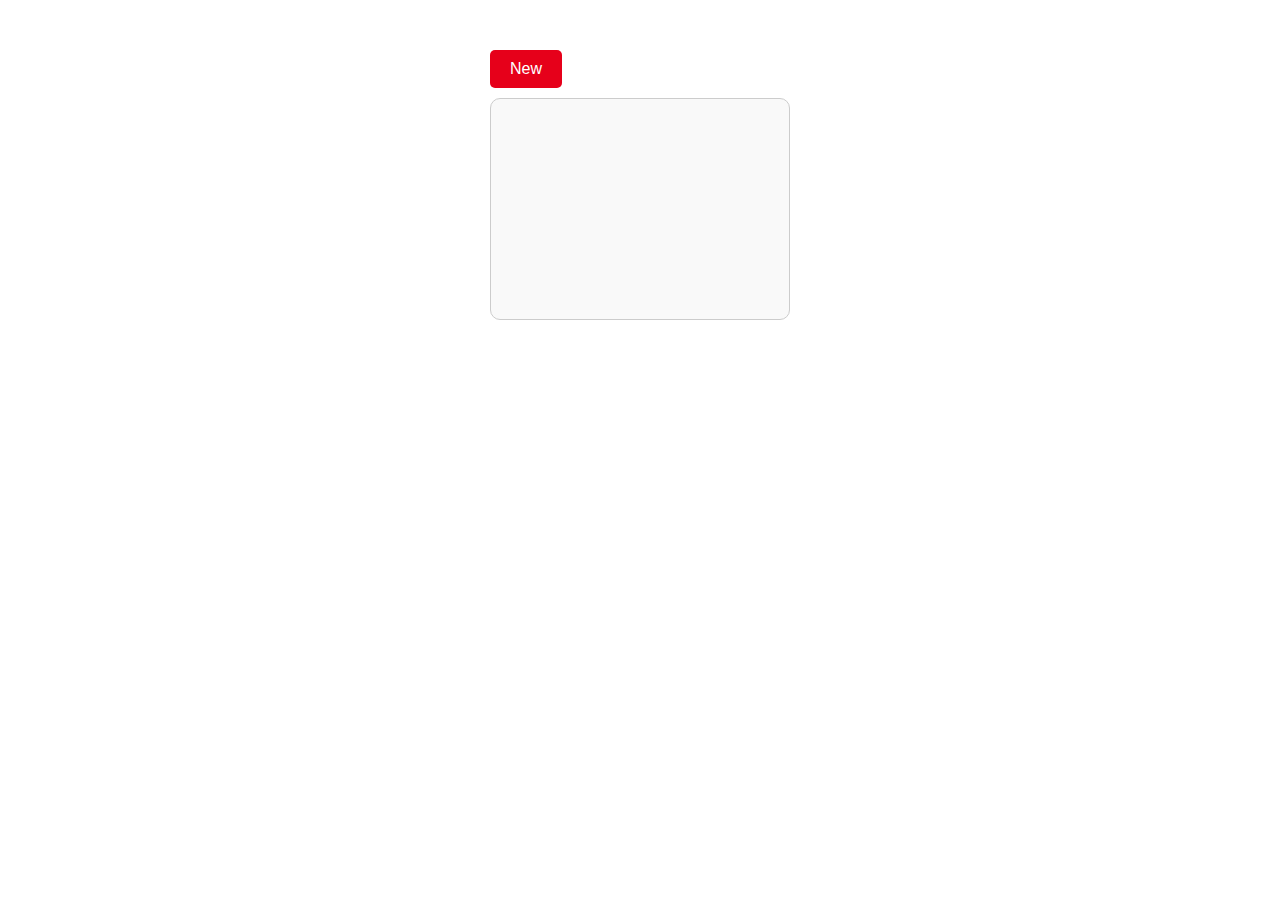
<file: cell03/ex03/index.html>
<!DOCTYPE html>
<html lang="th">
<head>
    <meta charset="UTF-8">
    <title>Mini To-Do List</title>
    <style>
        body {
            font-family: Arial, sans-serif;
            display: flex;
            justify-content: center;
            margin-top: 50px;
        }

        #container {
            width: 300px;
        }

        #newBtn {
            padding: 10px 20px;
            font-size: 1em;
            margin-bottom: 10px;
            cursor: pointer;
            border: none;
            border-radius: 5px;
            background-color: #e6001a;
            color: white;
            transition: background 0.3s;
        }

        #newBtn:hover {
            background-color: #b30015;
        }

        #ft_list {
            border: 1px solid #ccc;
            min-height: 200px;
            padding: 10px;
            border-radius: 10px;
            background-color: #f9f9f9;
        }

        .todo {
            background-color: #ffd1d1;
            padding: 8px;
            margin-bottom: 5px;
            border-radius: 5px;
            cursor: pointer;
            word-wrap: break-word;
        }

        .todo:hover {
            background-color: #ff9999;
        }
    </style>
</head>
<body>
    <div id="container">
        <button id="newBtn">New</button>
        <div id="ft_list"></div>
    </div>

    <script src="todo.js"></script>
</body>
</html>
</file>
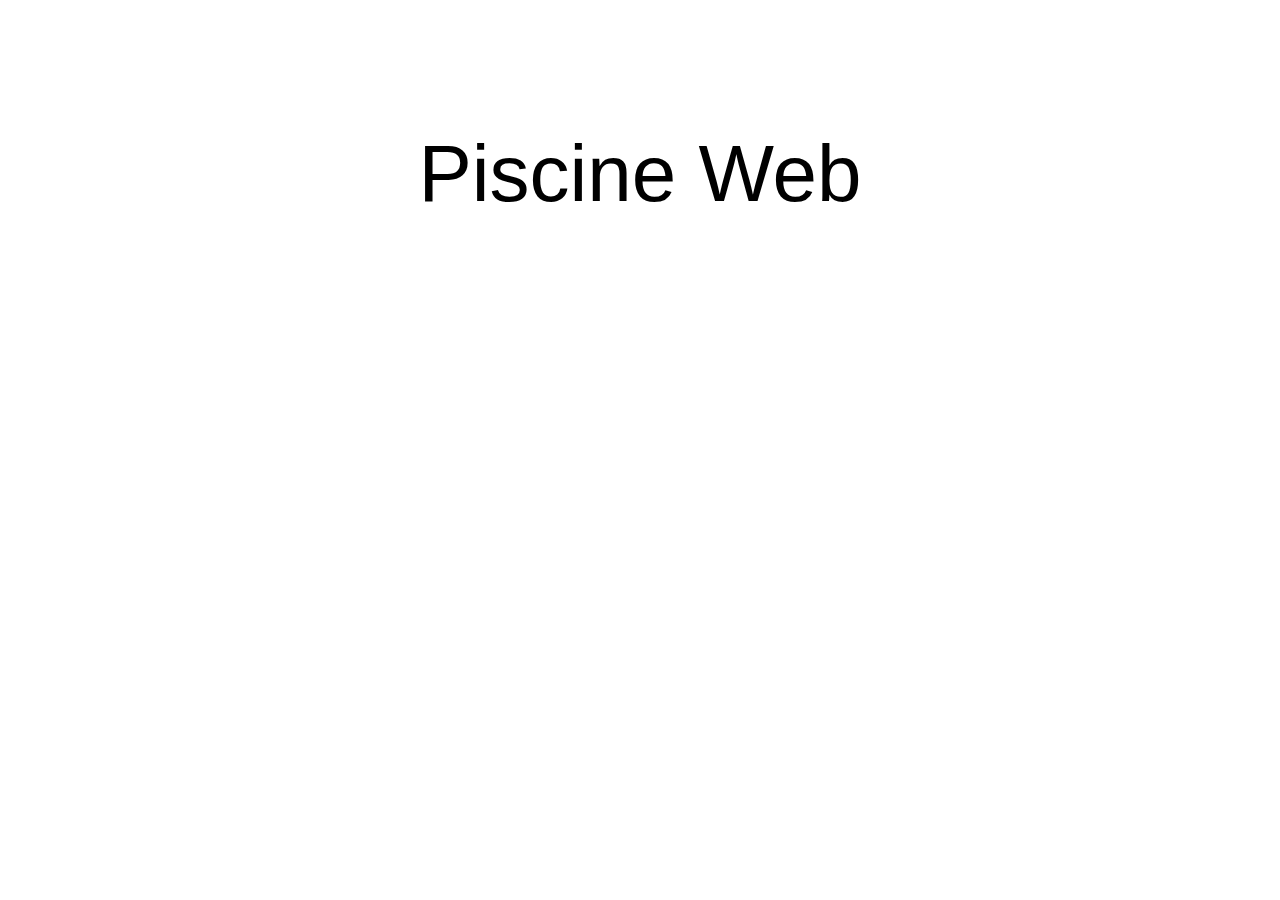
<file: cell01/ex01/piscineweb.html>
<!DOCTYPE html>
<html lang="en">
<head>
    <meta charset="UTF-8">
    <title>Piscine Web</title>
    <style>
        body {
            text-align: center;
            margin-top: 10%;
            font-size: 5em;
            font-family: Arial, sans-serif;
        }
    </style>
</head>
<body>
    Piscine Web
</body>
</html>
</file>
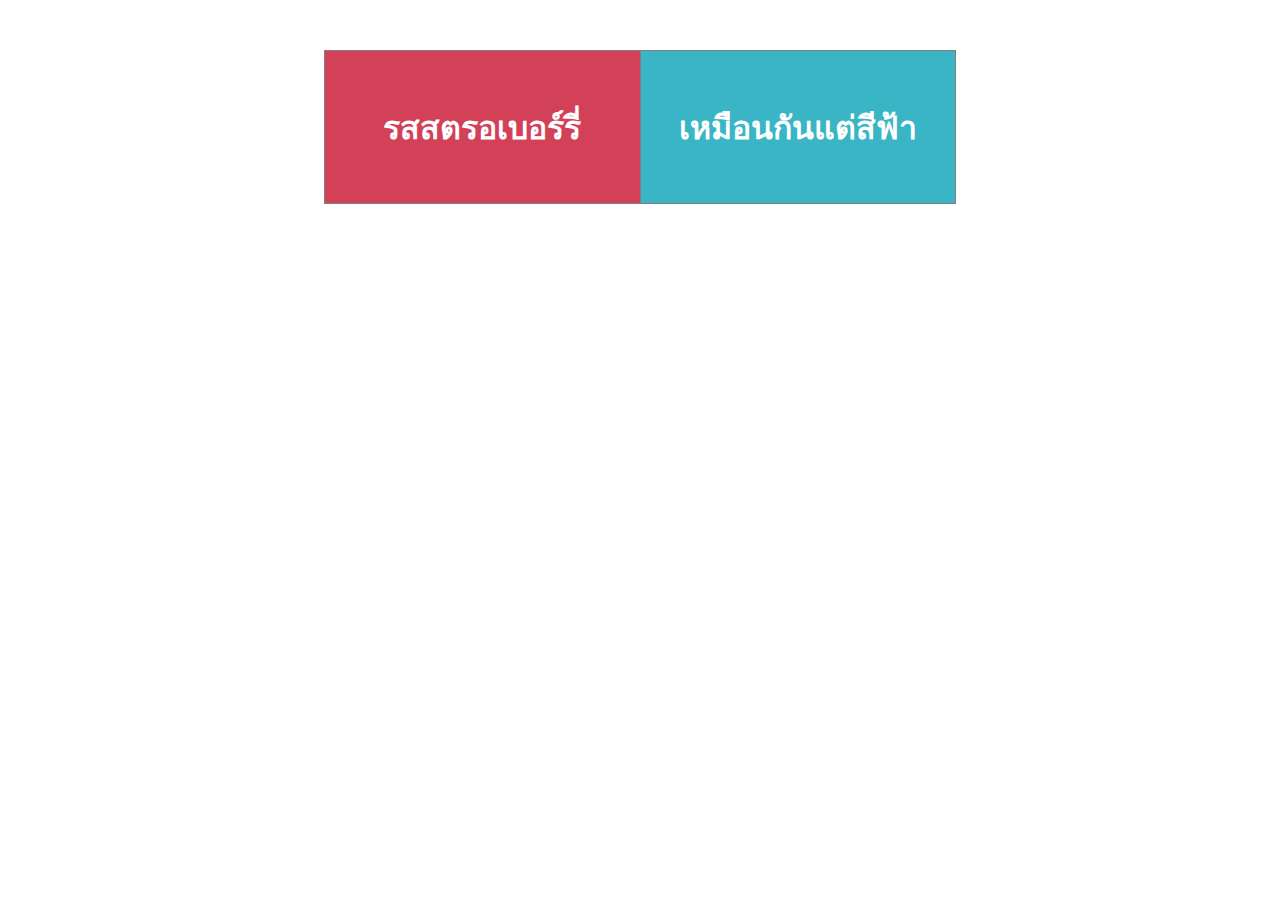
<file: cell01/ex05/tab.html>
<!DOCTYPE html>
<html lang="th">
<head>
    <meta charset="UTF-8">
    <title>Tab</title>
    <style>
        table {
            width: 50%;
            margin: 50px auto;
            border-collapse: collapse;
            text-align: center;
            font-size: 2em;
        }
        td {
            width: 50%;
            height: 150px;
            color: white;
            font-weight: bold;
        }
        .box1 {
            background-color: rgb(211, 65, 89);
        }
        .box2 {
            background-color: rgb(57, 181, 197);
        }
    </style>
</head>
<body>
    <table border="1">
        <tr>
            <td class="box1">รสสตรอเบอร์รี่</td>
            <td class="box2">เหมือนกันแต่สีฟ้า</td>
        </tr>
    </table>
</body>
</html>
</file>
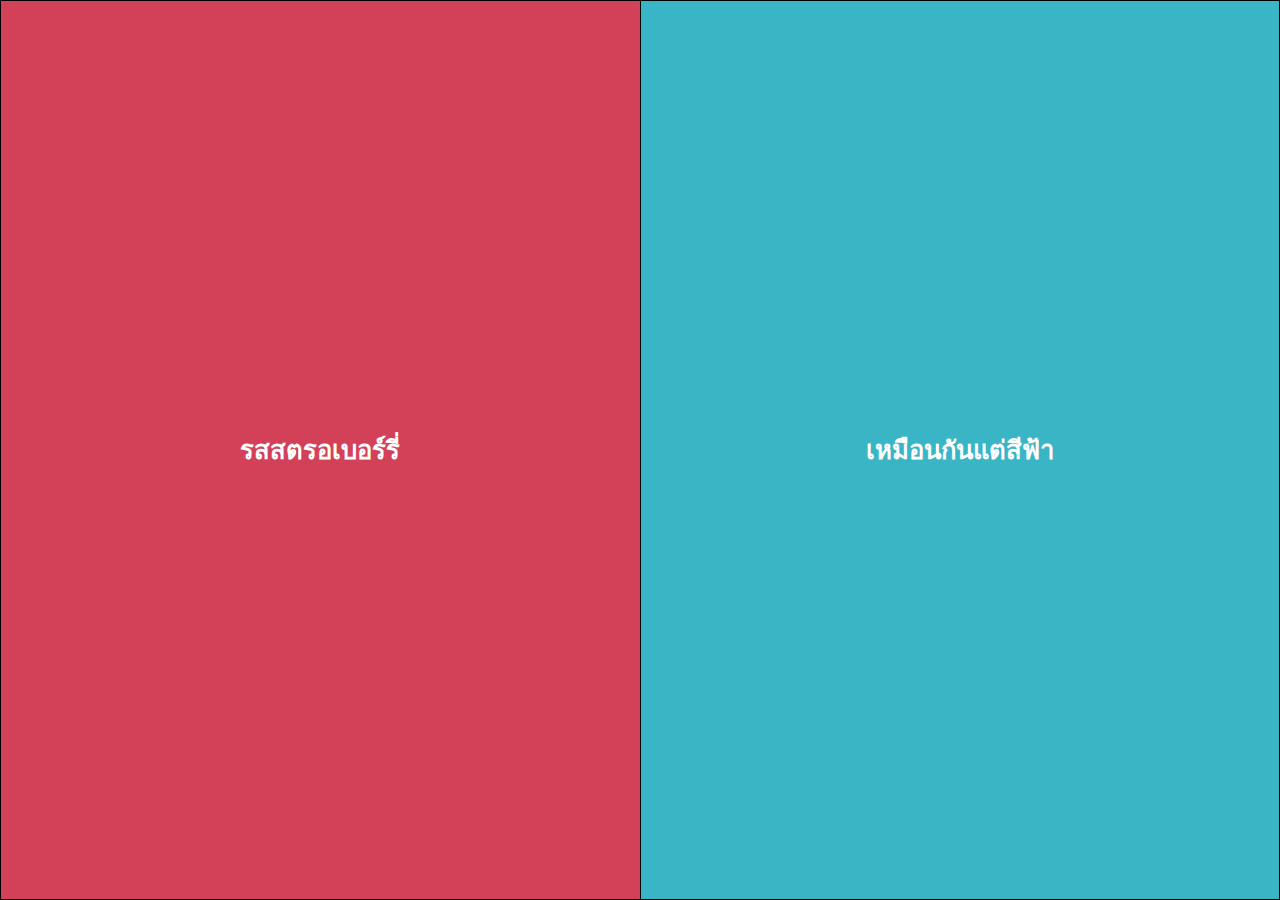
<file: cell01/ex06/responsive.html>
<!DOCTYPE html>
<html lang="th">
<head>
    <meta charset="UTF-8">
    <title>Tab</title>
    <style>
        html, body {
            height: 100%;
            margin: 0;
        }
        table {
            width: 100%;
            height: 100%;
            border-collapse: collapse;
            table-layout: fixed;
            text-align: center;
            font-size: 2vw;
        }
        td {
            border: 1px solid black;
            color: white;
            font-weight: bold;
        }
        .box1 {
            background-color: rgb(211, 65, 89);
        }
        .box2 {
            background-color: rgb(57, 181, 197);
        }
    </style>
</head>
<body>
    <table border="1">
        <tr>
            <td class="box1">รสสตรอเบอร์รี่</td>
            <td class="box2">เหมือนกันแต่สีฟ้า</td>
        </tr>
    </table>
</body>
</html>
</file>
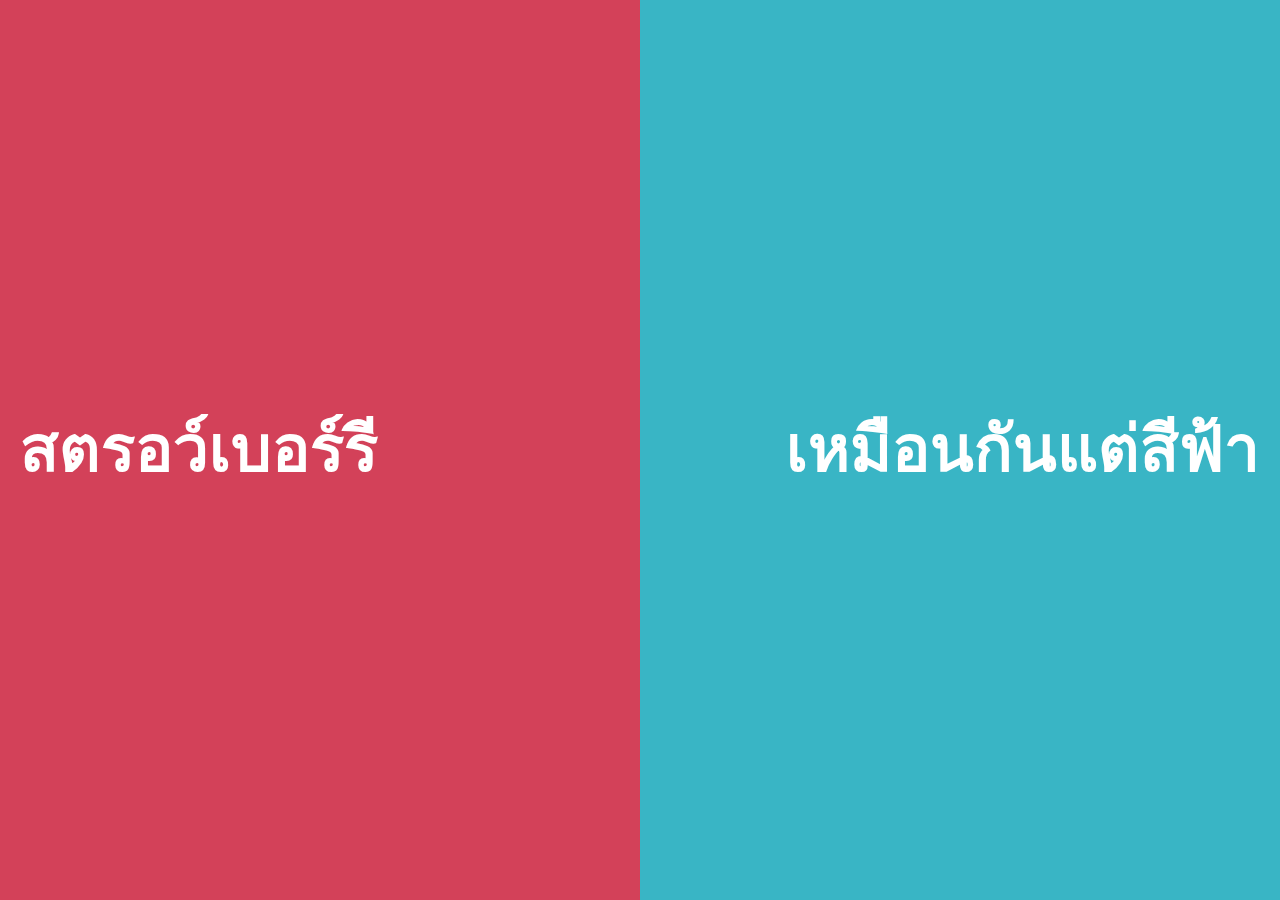
<file: cell02/ex00/responsive.html>
<!DOCTYPE html>
<html lang="th">
<head>
    <meta charset="UTF-8">
    <title>Fullscreen Two Colored Boxes</title>
    <link rel="stylesheet" href="responsive.css">
</head>
<body>
    <div class="container">
        <div class="box box-left">
            <span>สตรอว์เบอร์รี</span>
        </div>
        <div class="box box-right">
            <span>เหมือนกันแต่สีฟ้า</span>
        </div>
    </div>
</body>
</html>
</file>
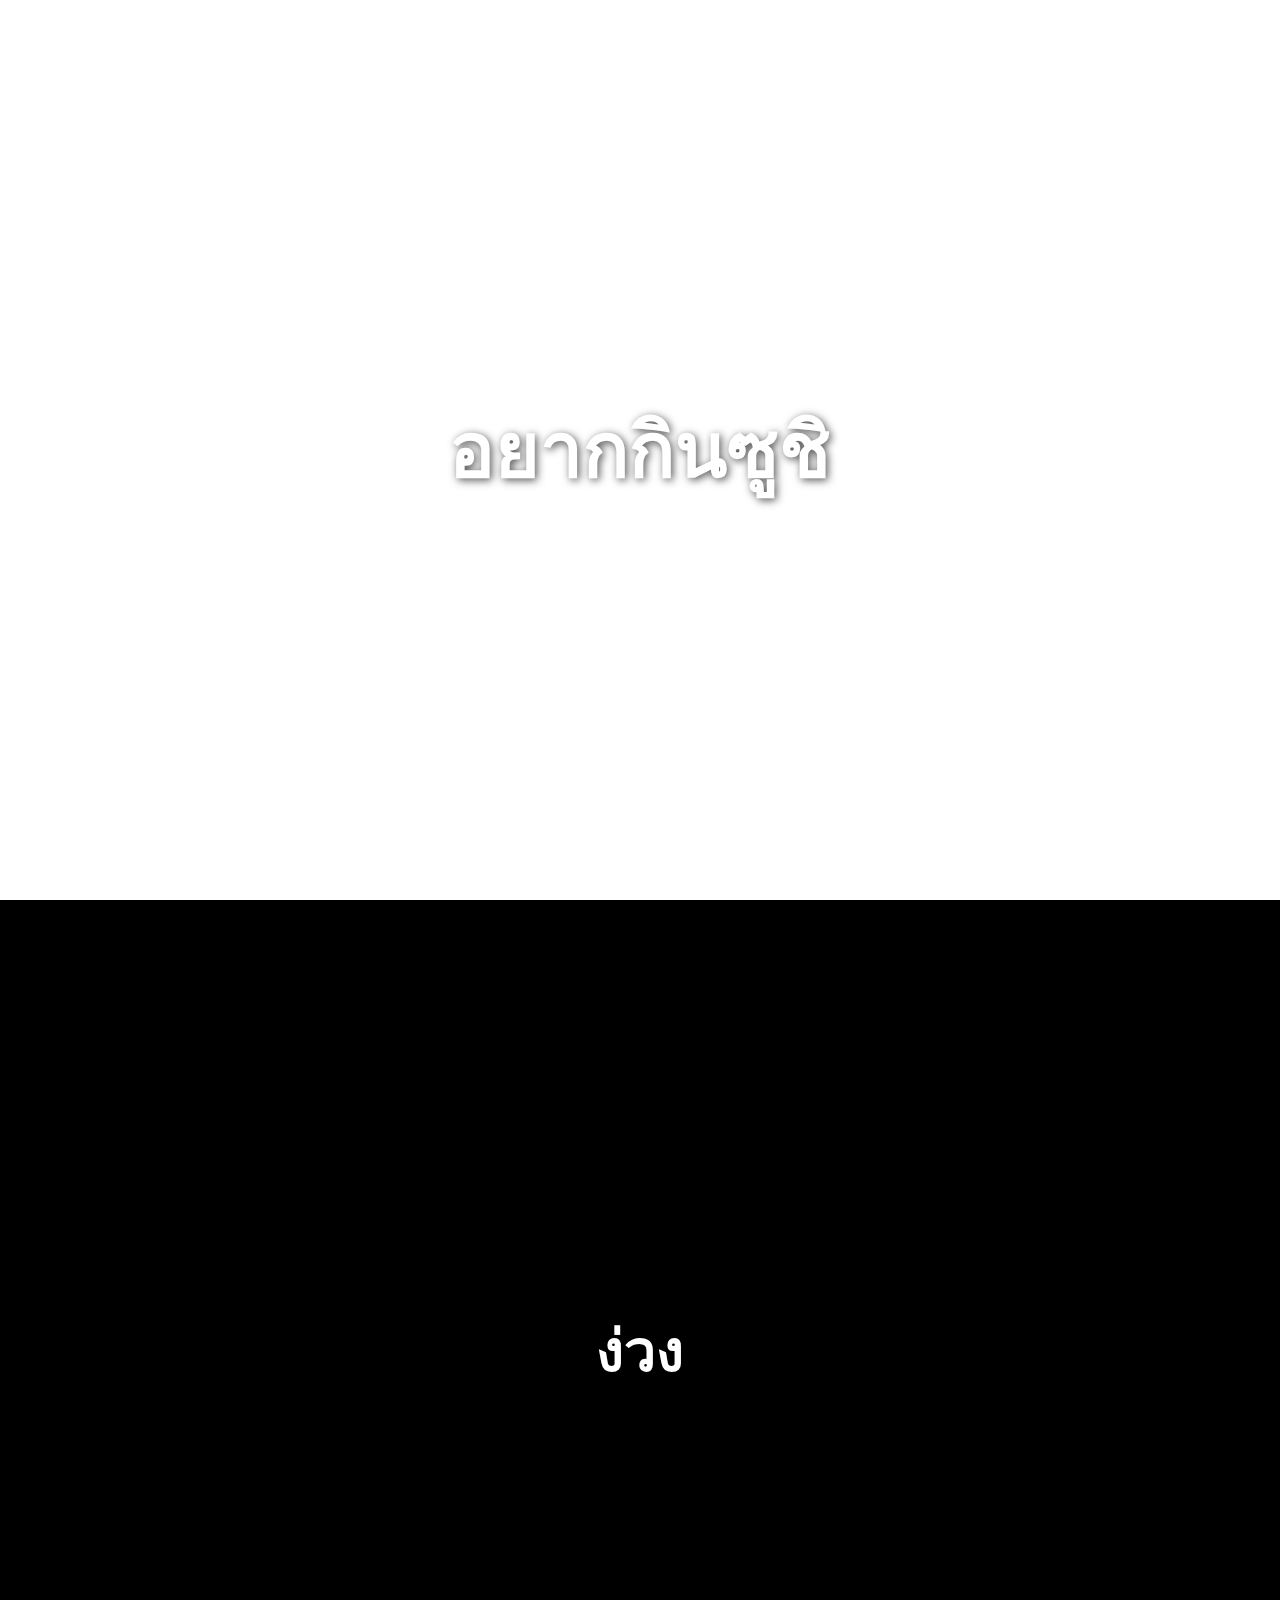
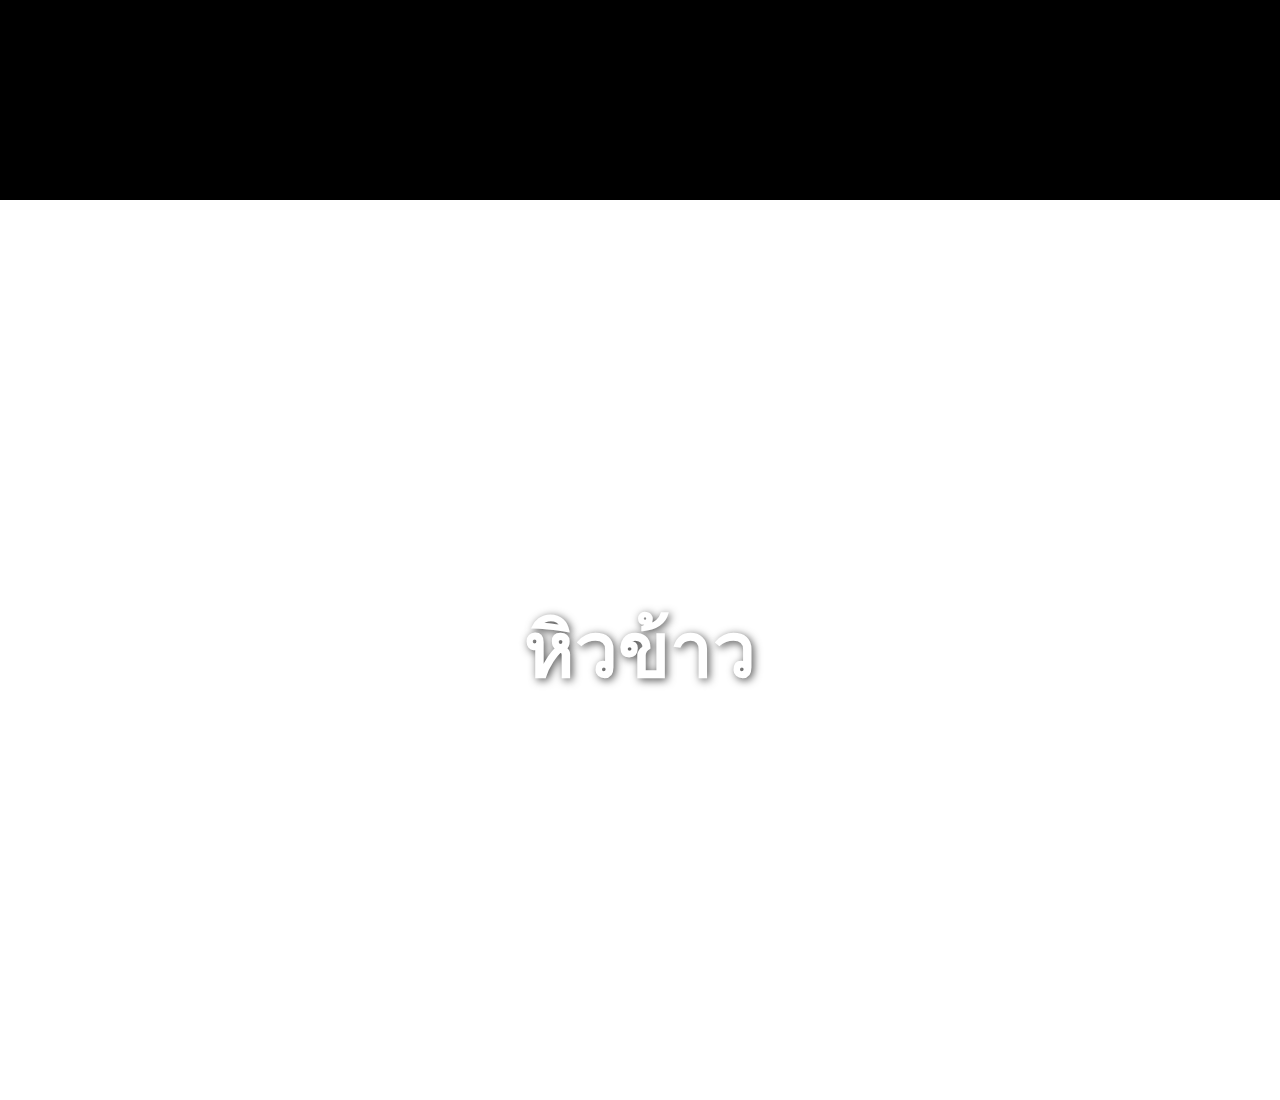
<file: cell02/ex002/parallax.html>
<!DOCTYPE html>
<html lang="th">
<head>
    <meta charset="UTF-8">
    <title>Parallax Page</title>
    <link rel="stylesheet" href="parallax.css">
</head>
<body>
    <section class="parallax parallax1">
        <div class="center-text">
            <h1>อยากกินซูชิ</h1>
        </div>
    </section>

    <section class="black-block">
        <div class="center-text">
            <h2>ง่วง</h2>
        </div>
    </section>

    <section class="parallax parallax2">
        <div class="center-text">
            <h1>หิวข้าว</h1>
        </div>
    </section>
</body>
</html>
</file>
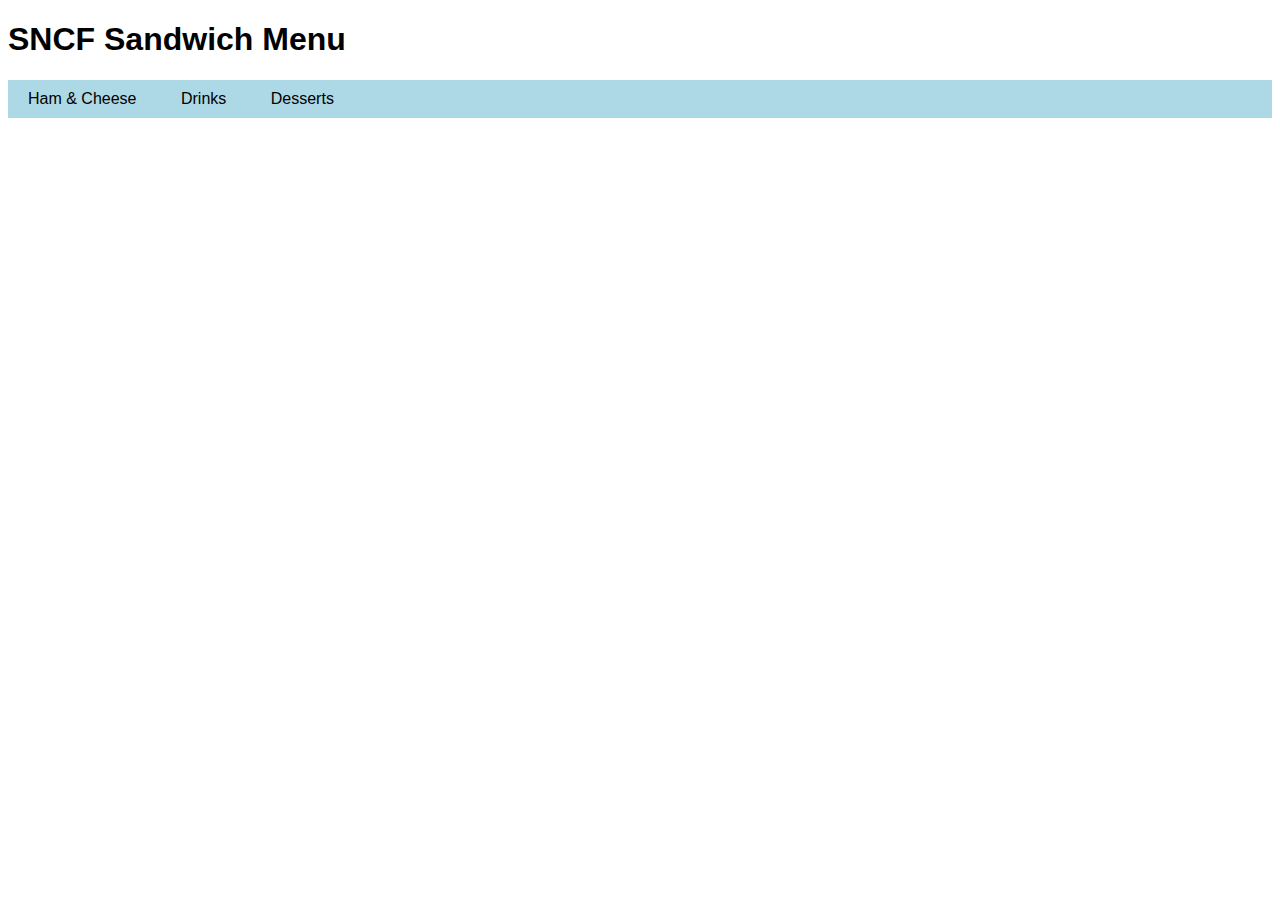
<file: cell02/ex01/menu.html>
<!DOCTYPE html>
<html lang="en">
<head>
  <meta charset="UTF-8">
  <title>Simple Menu</title>
  <link rel="stylesheet" href="menu.css">
</head>
<body>

  <h1>SNCF Sandwich Menu</h1>

  <ul class="menu">
    <li>
      Ham & Cheese
      <ul class="dropdown">
        <li>Baguette</li>
        <li>Extra Cheese</li>
        <li>Butter</li>
      </ul>
    </li>
    <li>
      Drinks
      <ul class="dropdown">
        <li>Water</li>
        <li>Coke</li>
        <li>Coffee</li>
      </ul>
    </li>
    <li>
      Desserts
      <ul class="dropdown">
        <li>Cake</li>
        <li>Chocolate</li>
        <li>Cookie</li>
      </ul>
    </li>
  </ul>

</body>
</html>
</file>
<file: cell02/ex00/responsive.css>
html, body {
    margin: 0;
    padding: 0;
    width: 100%;
    height: 100%;
}

.container {
    display: flex;
    width: 100%;
    height: 100%;
}


.box {
    flex: 1;
    display: flex;
    justify-content: center;
    align-items: center;
    box-sizing: border-box;
}

.box-left {
    background-color: rgb(211, 65, 89);
    justify-content: flex-start;
    padding-left: 20px;
}

.box-right {
    background-color: rgb(57, 181, 197);
    justify-content: flex-end;
    padding-right: 20px;
}


.box span {
    color: white;
    font-size: 5vw;
    font-weight: bold;
    line-height: 1;
}
</file>
<file: cell02/ex01/menu.css>
body {
  font-family: Arial, sans-serif;
}

.menu {
  list-style: none;
  padding: 0;
  margin: 0;
  background: lightblue;
}

.menu > li {
  display: inline-block;
  position: relative;
  padding: 10px 20px;
  cursor: pointer;
}

.menu > li:hover {
  background: blue;
  color: white;
}
.dropdown {
  display: none;
  position: absolute;
  top: 100%;
  left: 0;
  background: rgb(80, 79, 79);
  list-style: none;
  padding: 0;
  margin: 0;
  border: 1px solid #000000;
}
.menu > li:hover .dropdown {
  display: block;
}

.dropdown li {
  padding: 10px;
  cursor: pointer;
}

.dropdown li:hover {
  background: lightgray;
}
</file>
<file: cell02/ex002/parallax.css>
/* Reset */
* {
    margin: 0;
    padding: 0;
    box-sizing: border-box;
}

html, body {
    height: 100%;
    font-family: Arial, sans-serif;
}

section {
    width: 100%;
    min-height: 100vh;
    position: relative;
    display: flex;
    justify-content: center;
    align-items: center;
}

.parallax {
    background-attachment: fixed;
    background-position: center;
    background-repeat: no-repeat;
    background-size: cover;
}

.parallax1 {
    background-image: url('https://images.unsplash.com/photo-1506744038136-46273834b3fb?auto=format&fit=crop&w=1350&q=80');
}

.parallax2 {
    background-image: url('https://images.dmc.tv/wallpaper/raw/13781.jpg');
}

section .center-text {
    text-align: center;
    color: white;
    padding: 0 20px;
    font-size: 3vw;
    text-shadow: 2px 2px 8px rgba(0,0,0,0.7);
}

.black-block {
    background-color: #000;
    color: white;
    font-size: 2em;
    text-align: center;
}

@media (max-width: 768px) {
    section .center-text {
        font-size: 5vw;
    }
    .black-block {
        font-size: 3vw;
    }
}
</file>
